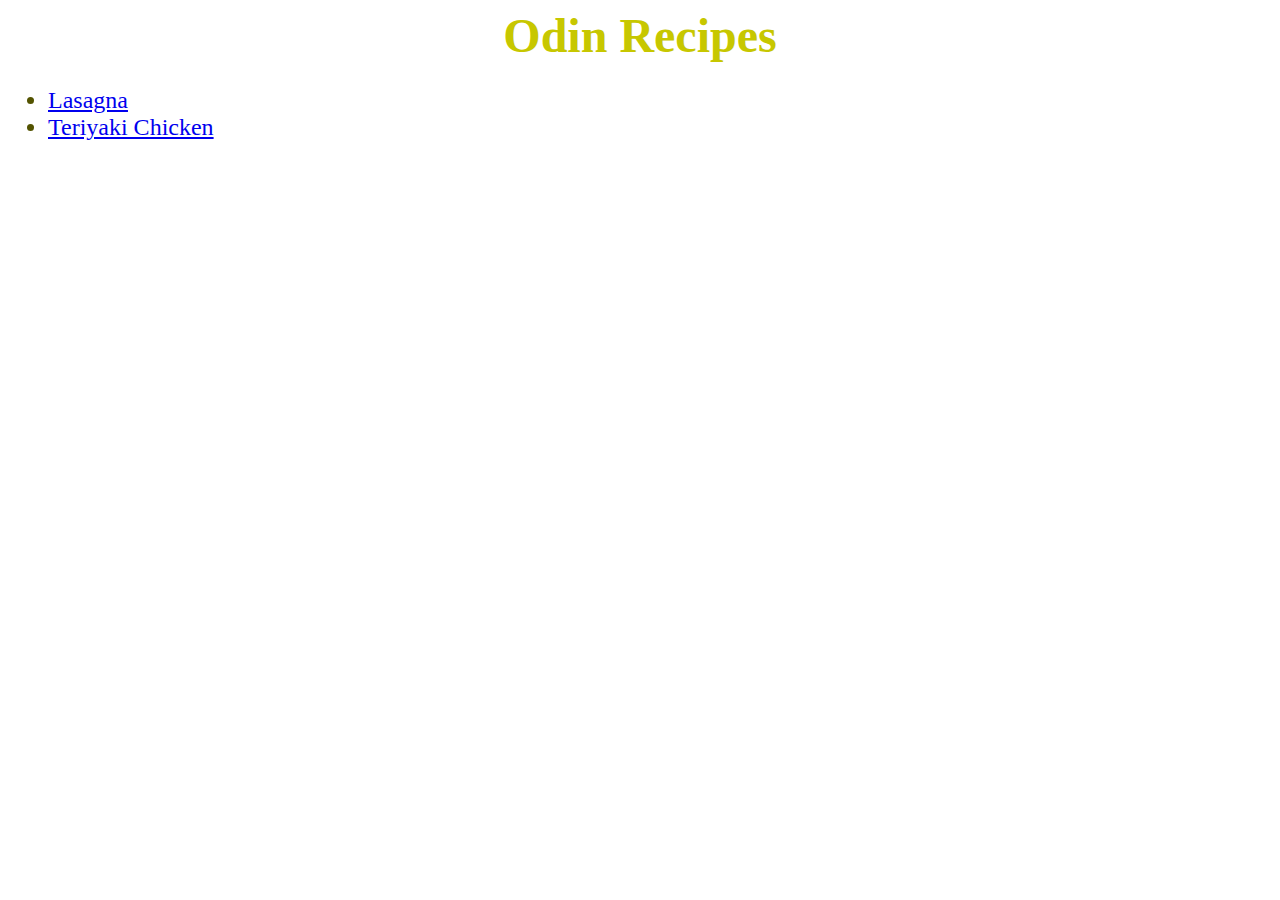
<file: index.html>
<!DOCTYPE html>
<html lang="en">
<head>
    <meta charset="UTF-8">
    <meta http-equiv="X-UA-Compatible" content="IE=edge">
    <meta name="viewport" content="width=device-width, initial-scale=1.0">
    <title>Recipe Book</title>
    <link rel="stylesheet" href="styles/style.css">
</head>
<body>
    <div class="main-heading">Odin Recipes</div>
    <div class="links">
        <ul>
            <li><a href="recipes/lasagna.html">Lasagna</a></li>
            <li><a href="recipes/teriyakiChicken.html">Teriyaki Chicken</a></li>
        </ul>
    </div>
    
</body>
</html>
</file>
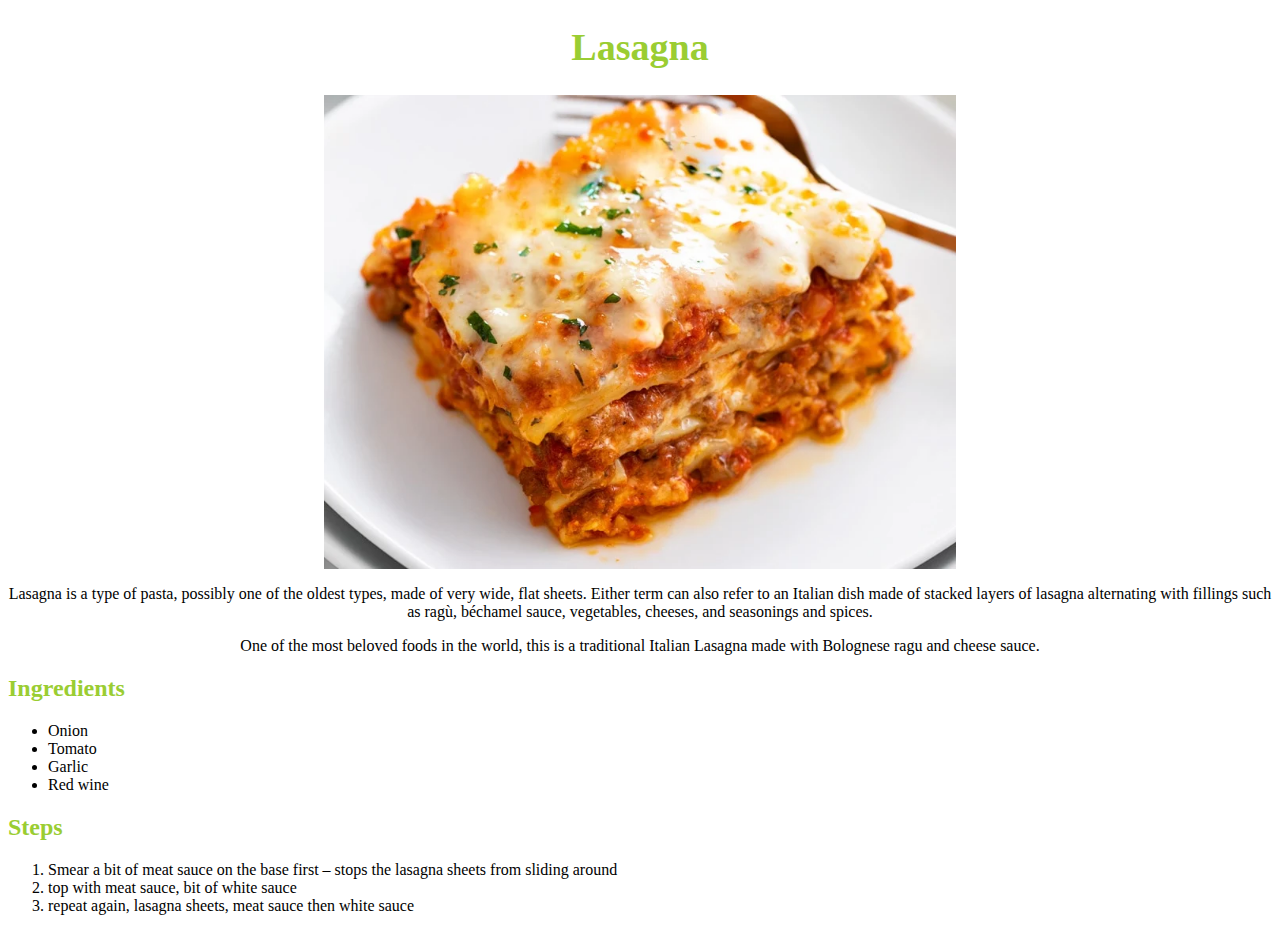
<file: recipes/lasagna.html>
<!DOCTYPE html>
<html lang="en">
<head>
    <meta charset="UTF-8">
    <meta http-equiv="X-UA-Compatible" content="IE=edge">
    <meta name="viewport" content="width=device-width, initial-scale=1.0">
    <title>Recipes</title>
    <link rel="stylesheet" href="../styles/style.css">
</head>
<body>
    <h1 class="main-heading subpage-heading">Lasagna</h1>
    <img src="./images/lasagna.png" alt="lasagna">

    <p>Lasagna is a type of pasta, possibly one of the oldest types, made of very wide, 
        flat sheets. Either term can also refer to an Italian dish made of stacked layers 
        of lasagna alternating with fillings such as ragù, béchamel sauce, vegetables, 
        cheeses, and seasonings and spices.</p>
    <p>One of the most beloved foods in the world, this is a traditional Italian Lasagna 
        made with Bolognese ragu and cheese sauce.</p>
    
    <h2 id="sub-heading">Ingredients</h2>

    <ul>
        <li>Onion</li>
        <li>Tomato</li>
        <li>Garlic</li>
        <li>Red wine</li>
    </ul>

    <h2 id="sub-heading">Steps</h2>

    <ol>
        <li>Smear a bit of meat sauce on the base first – stops the lasagna sheets 
            from sliding around</li>
        <li>top with meat sauce, bit of white sauce</li>
        <li>repeat again, lasagna sheets, meat sauce then white sauce</li>
        
    </ol>
    
</body>
</html>
</file>
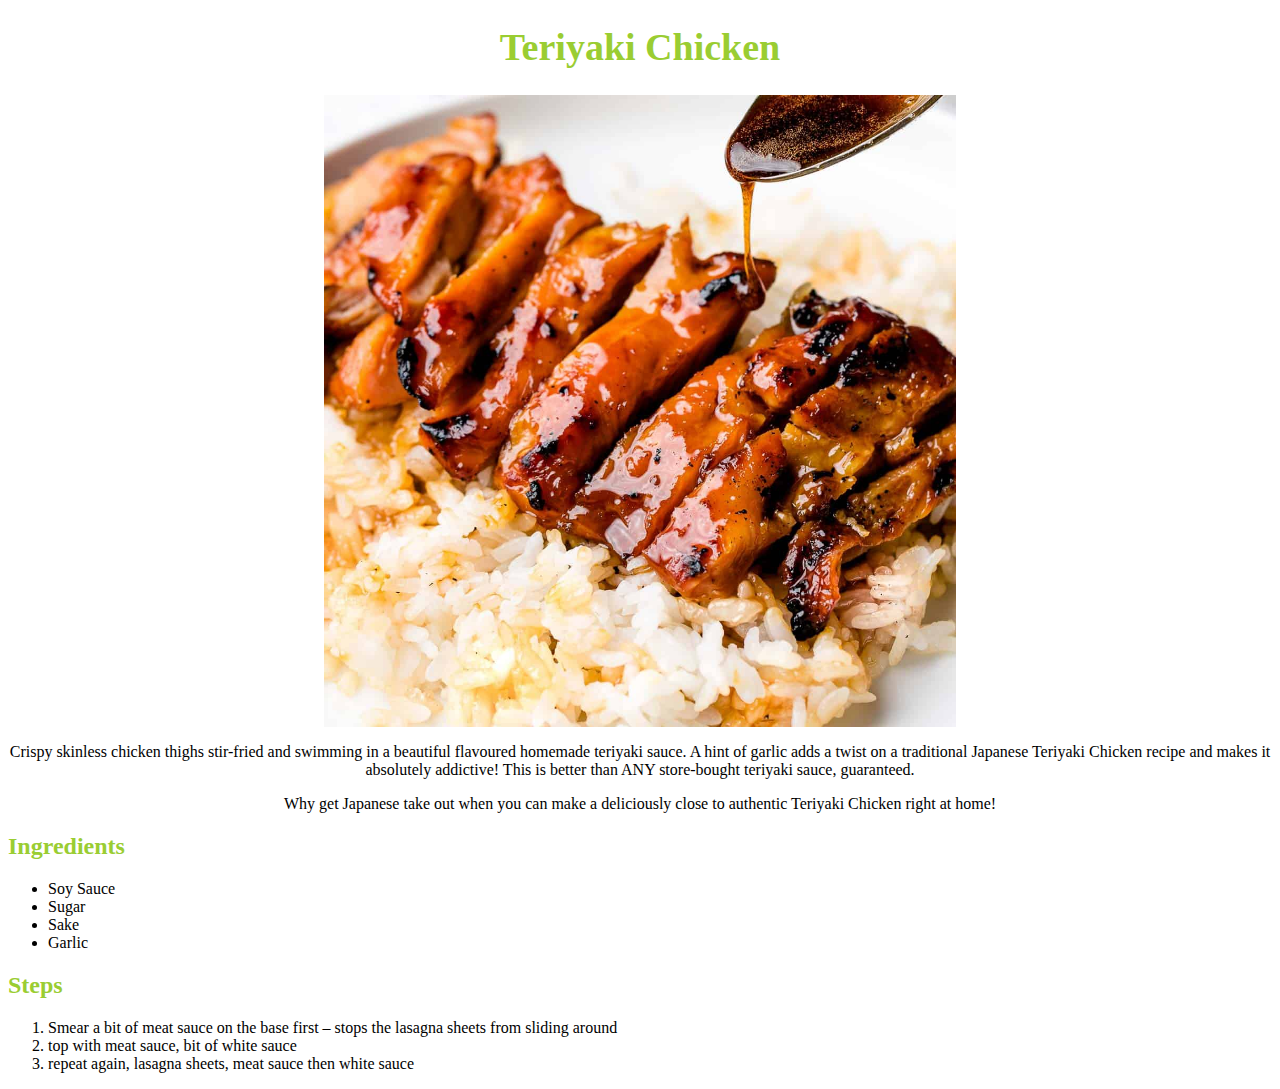
<file: recipes/teriyakiChicken.html>
<!DOCTYPE html>
<html lang="en">
<head>
    <meta charset="UTF-8">
    <meta http-equiv="X-UA-Compatible" content="IE=edge">
    <meta name="viewport" content="width=device-width, initial-scale=1.0">
    <title>Recipes</title>
    <link rel="stylesheet" href="../styles/style.css">
</head>
<body>
    <h1 class="main-heading subpage-heading">Teriyaki Chicken</h1>
    <img src="./images/teriyakiChicken.png" alt="lasagna">

    <p>Crispy skinless chicken thighs stir-fried and swimming in a beautiful flavoured homemade 
        teriyaki sauce. A hint of garlic adds a twist on a traditional Japanese Teriyaki Chicken 
        recipe and makes it absolutely addictive! This is better than ANY store-bought teriyaki 
        sauce, guaranteed.</p>
    <p>Why get Japanese take out when you can make a deliciously close to authentic Teriyaki 
        Chicken right at home!</p>
    
    <h2 id="sub-heading">Ingredients</h2>

    <ul>
        <li>Soy Sauce</li>
        <li>Sugar</li>
        <li>Sake</li>
        <li>Garlic</li>
    </ul>

    <h2 id="sub-heading">Steps</h2>

    <ol>
        <li>Smear a bit of meat sauce on the base first – stops the lasagna sheets 
            from sliding around</li>
        <li>top with meat sauce, bit of white sauce</li>
        <li>repeat again, lasagna sheets, meat sauce then white sauce</li>
        
    </ol>
    
</body>
</html>
</file>
<file: styles/style.css>
* {
    font-family: 'Times New Roman', Times, serif;
}

.main-heading {
    font-size: 48px;
    font-weight: 600;
    text-align: center;
    color: rgb(199, 199, 0);
    
}

.links {
    font-size: 24px;
    font-weight: 200;
    color: rgb(83, 83, 0);

}

.subpage-heading {
    font-size: 38px;
    color: yellowgreen;
}

#sub-heading {
    font-size: 24px;
    color: yellowgreen;

}

img {
    display: block;
    margin-left: auto;
    margin-right: auto;
    width: 50%;
    
}

p {
    text-align: center;
    
}
</file>
